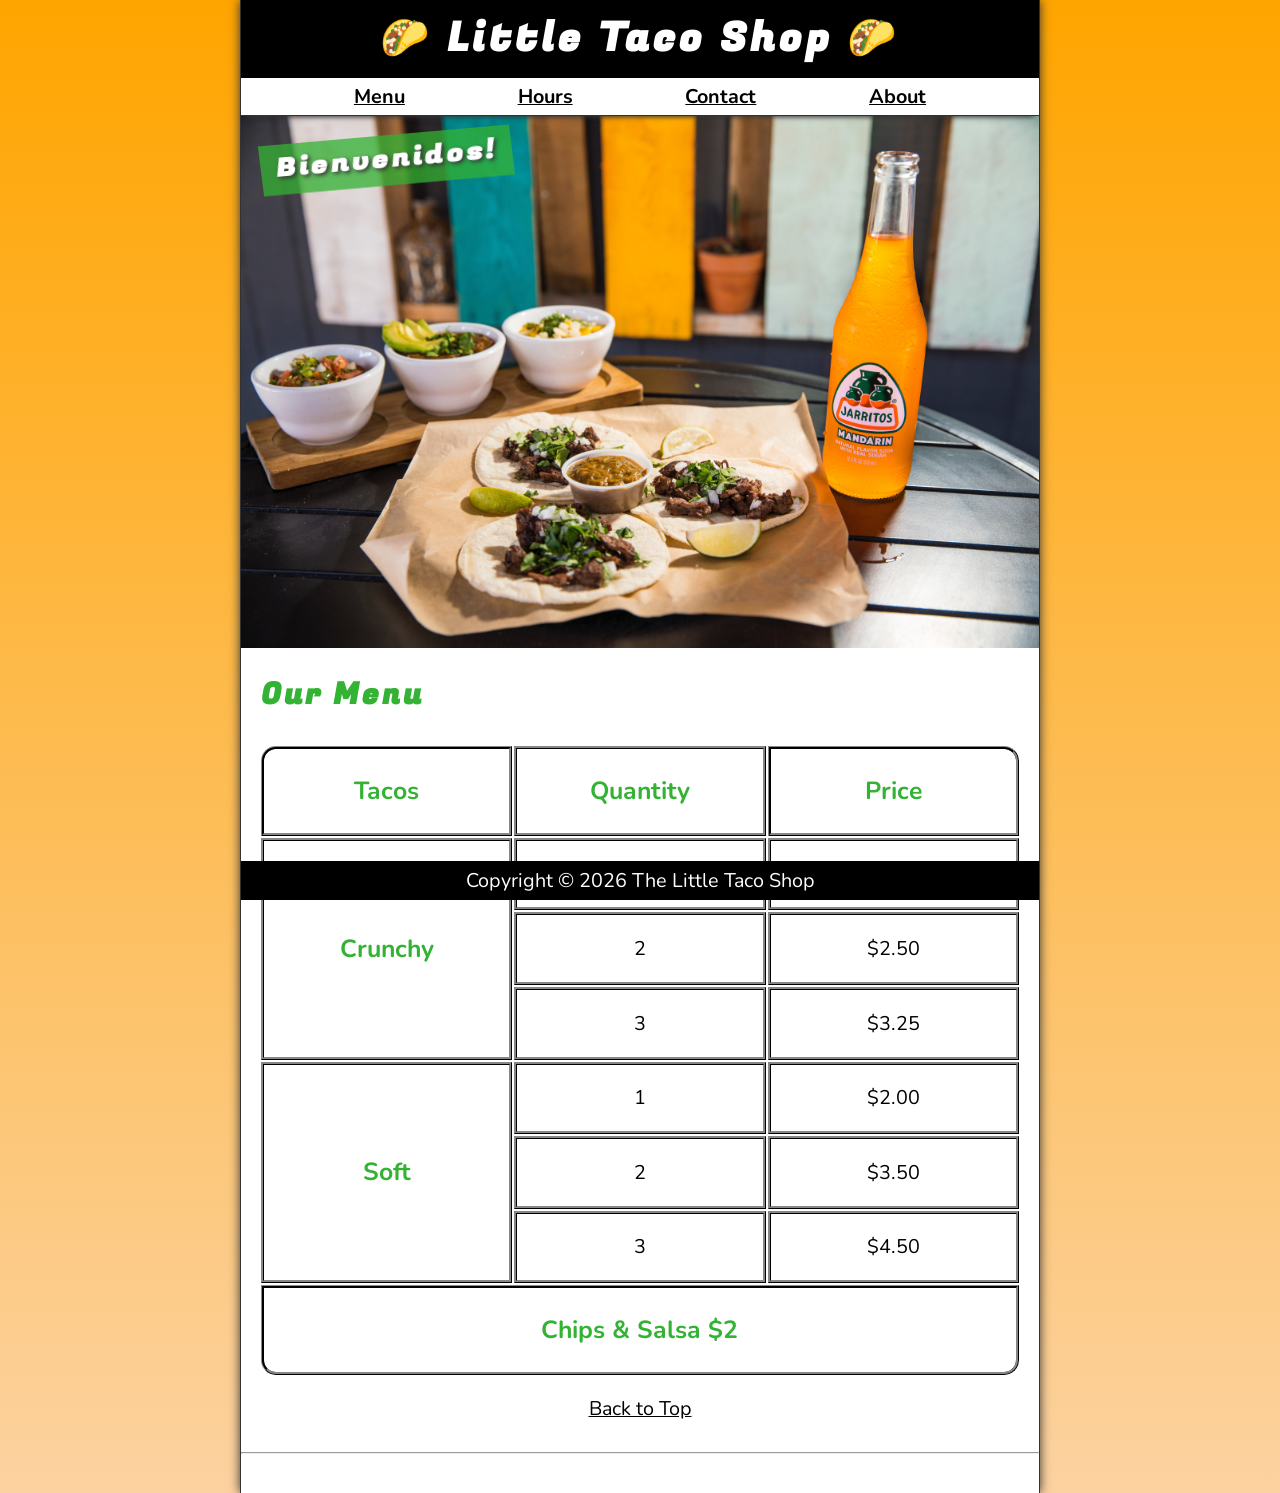
<file: index.html>
<!DOCTYPE html>
<html lang="en">

<head>
    <meta charset="UTF-8">
    <meta name="author" content="Eshika A">
    <meta name="viewport" content="width=device-width, initial-scale=1.0">
    <meta name="description" content="The official website for the Little Taco Shop">
    <title>Little Taco Shop</title>
    <link rel="shortcut icon" href="favicon.ico?v=1" type="image/x-icon">
    <link rel="stylesheet" href="css/style.css">
    <script src="js/main.js" defer></script>
</head>

<body>
    <header class="header">
        <h1 class="header__h1">Little Taco Shop</h1>
        <nav class="header__nav">
            <ul class="header__ul">
                <li><a href="#menu">Menu</a></li>
                <li><a href="hours.html">Hours</a></li>
                <li><a href="contact.html">Contact</a></li>
                <li><a href="about.html">About
                        <!-- <abbr title="Little Taco Shop">LTS</abbr> -->
                    </a></li>
            </ul>
        </nav>
    </header>
    <section class="hero">
        <h2 class="hero__h2">Bienvenidos!</h2>
        <figure>
            <img src="img/tacos_and_drink_1000x667.png" alt="Tacos and a Drink" width="1000" height="667">
            <!-- Takes figcaption offscreen but leave it available for accessibility/ screen readers -->
            <figcaption class="offscreen">Tacos and a Drink</figcaption>
        </figure>
    </section>
    <main class="main">
        <article id="menu" class="main__article menu">
            <h2 class="menu__h2">Our Menu</h2>
            <table class="menu__container">
                <caption class="offscreen">Our Tacos</caption>
                <thead>
                    <tr>
                        <th class="menu__header" scope="col">Tacos</th>
                        <th class="menu__header" scope="col">Quantity</th>
                        <th class="menu__header" scope="col">Price</th>
                    </tr>
                </thead>
                <tbody>
                    <tr>
                        <th class="menu__item menu__cr" scope="row" rowspan="3">Crunchy</th>
                        <td class="menu__item">1</td>
                        <td class="menu__item">$1.50</td>
                    </tr>
                    <tr>
                        <td class="menu__item">2</td>
                        <td class="menu__item">$2.50</td>
                    </tr>
                    <tr>
                        <td class="menu__item">3</td>
                        <td class="menu__item">$3.25</td>
                    </tr>
                    <tr>
                        <th class="menu__item menu__sf" rowspan="3" scope="row">Soft</th>
                        <td class="menu__item">1</td>
                        <td class="menu__item">$2.00</td>
                    </tr>
                    <tr>
                        <td class="menu__item">2</td>
                        <td class="menu__item">$3.50</td>
                    </tr>
                    <tr>
                        <td class="menu__item">3</td>
                        <td class="menu__item">$4.50</td>
                    </tr>
                </tbody>
                <tfoot>
                    <td class="menu__item menu__cs" colspan="3">Chips &amp; Salsa $2</td>
                </tfoot>
            </table>
            <p class="center">
                <a href="#">Back to Top</a>
            </p>
        </article>
    </main>
    <hr>
    <footer class="footer">
        <p>
            <span class="nowrap">Copyright &copy; <time id="year"></time></span>
            <span class="nowrap">The Little Taco Shop</span>
        </p>
    </footer>
</body>

</html>
</file>
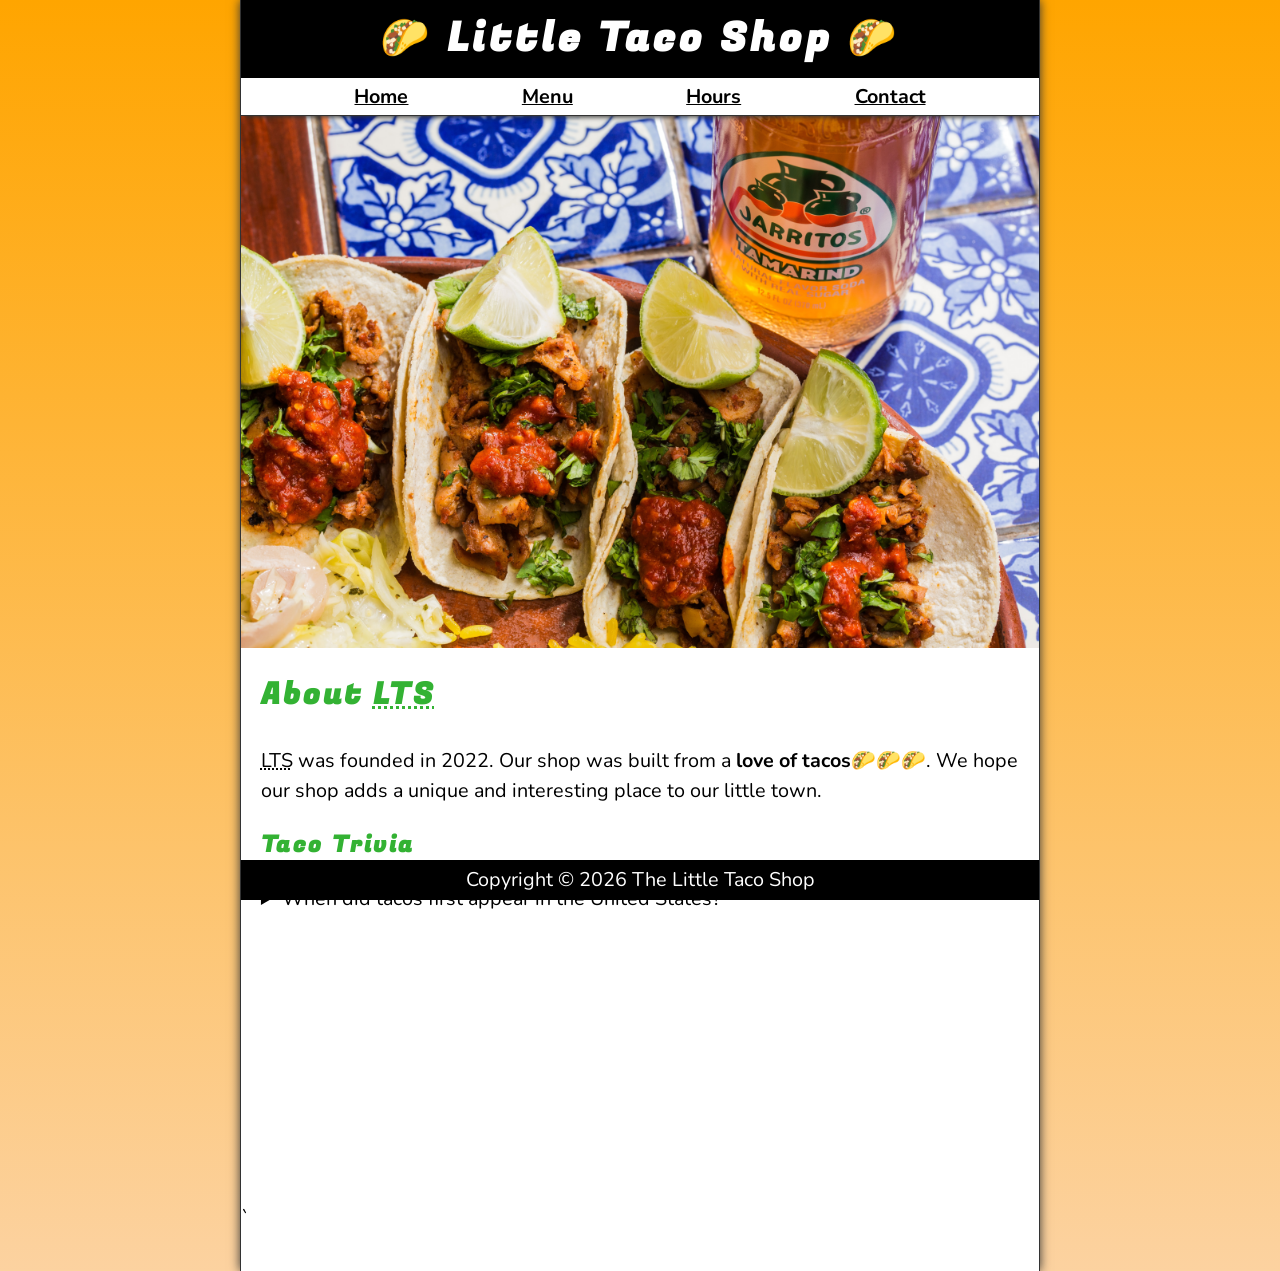
<file: about.html>
<!DOCTYPE html>
<html lang="en">

<head>
    <meta charset="UTF-8">
    <meta name="author" content="Eshika A">
    <meta name="viewport" content="width=device-width, initial-scale=1.0">
    <meta name="description" content="About The Little Taco Shop">
    <title>About LTS</title>
    <link rel="shortcut icon" href="favicon.ico?v=1" type="image/x-icon">
    <link rel="stylesheet" href="css/style.css">
    <script src="js/main.js" defer></script>
</head>

<body>
    <header class="header">
        <h1 class="header__h1">Little Taco Shop</h1>
        <nav class="header__nav">
            <ul class="header__ul">
                <li><a href="/">Home</a></li>
                <li><a href="/#menu">Menu</a></li>
                <li><a href="hours.html">Hours</a></li>
                <li><a href="contact.html">Contact</a></li>

            </ul>
        </nav>
    </header>
    <section class="hero">
        <figure>
            <img src="img/tacos_delicioso_1000x667.png" alt="Tacos Delicioso" title="Tacos Delicioso!" width="1000"
                height="667">
            <!-- Takes figcaption offscreen but leave it available for accessibility/ screen readers -->
            <figcaption class="offscreen">Try these delicious tacos</figcaption>
        </figure>
    </section>
    <main class="main">
        <article id="about" class="main__article about">
            <h2>About <abbr title="Little Taco Shop">LTS</abbr></h2>
            <p><abbr title="Little Taco Shop">LTS</abbr> was founded in <time datetime="2022">2022</time>. Our shop was
                built from a <strong>love
                    of
                    tacos</strong>🌮🌮🌮. We hope our shop adds a unique and interesting place to our little town.
            <aside class="about__trivia">
                <h3>Taco Trivia</h3>
                <details>
                    <summary>When did tacos first appear in the United States?</summary>
                    <p class="about__trivia-answer">The Taco was first introduced to the United States in <time
                            datetime="1905">1905</time>. Mexican
                        migrants were coming in
                        to work on railroads and other jobs and started to bring their delicious food with them. Tacos
                        were
                        essentially a street food at this time since they were highly portable and cheap.(Source:
                        <cite><a href="https://www.twistedtaco.com/the-history-of-the-taco">Twisted Tacos</a></cite>)
                    </p>
                </details>
            </aside>
        </article>
    </main>
    `<footer class="footer">
        <p>
            <span class="nowrap">Copyright &copy; <time id="year"></time></span>
            <span class="nowrap">The Little Taco Shop</span>
        </p>
    </footer>
</body>

</html>
</file>
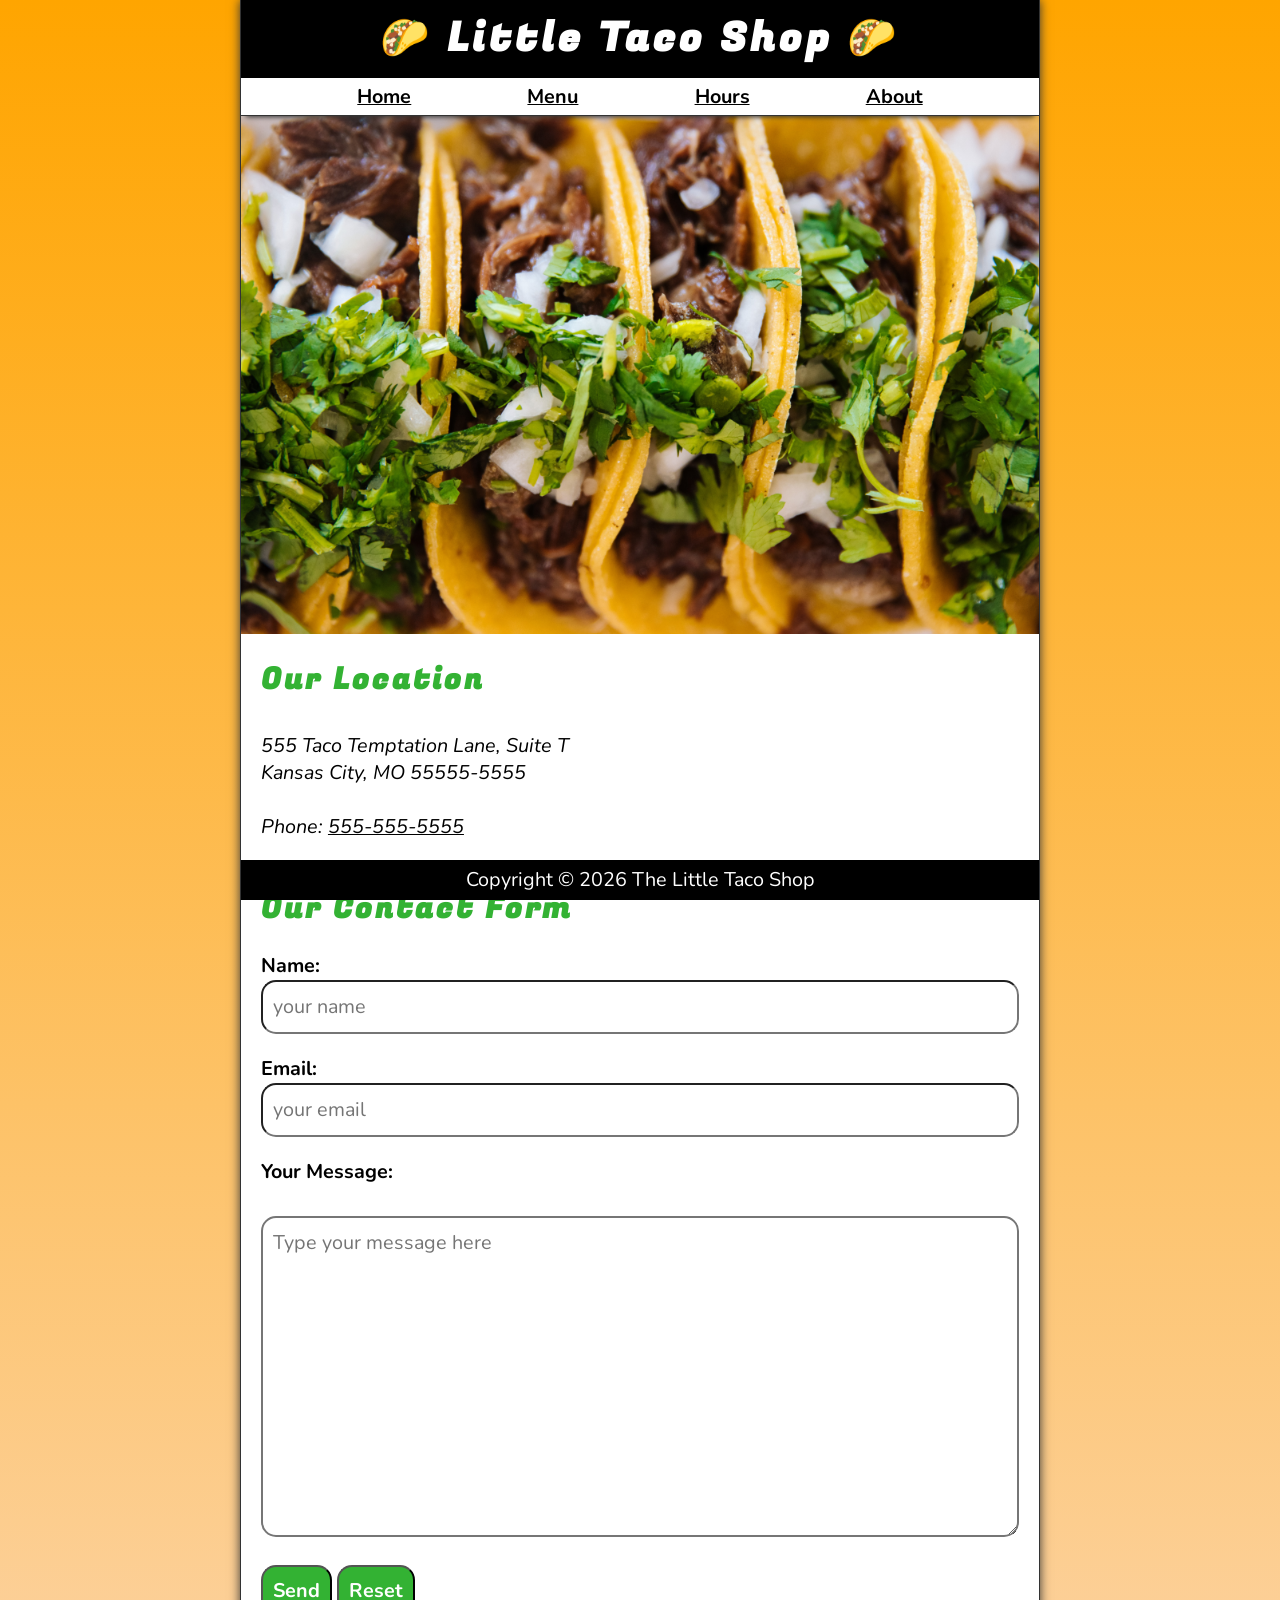
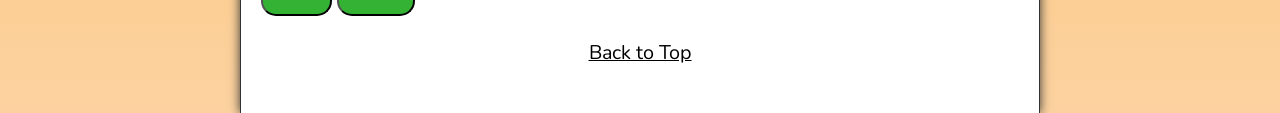
<file: contact.html>
<!DOCTYPE html>
<html lang="en">

<head>
    <meta charset="UTF-8">
    <meta name="author" content="Eshika A">
    <meta name="viewport" content="width=device-width, initial-scale=1.0">
    <meta name="description" content="Contact Information for the Little Taco Shop">
    <title>Contact Us - LTS</title>
    <link rel="shortcut icon" href="favicon.ico?v=1" type="image/x-icon">
    <link rel="stylesheet" href="css/style.css">
    <script src="js/main.js" defer></script>
</head>

<body>
    <header class="header">
        <h1 class="header__h1">Little Taco Shop</h1>
        <nav class="header__nav">
            <ul class="header__ul">
                <li><a href="/">Home</a></li>
                <li><a href="/#menu">Menu</a></li>
                <li><a href="hours.html">Hours</a></li>
                <li><a href="about.html">About</a></li>
            </ul>
        </nav>
    </header>

    <section class="hero">
        <figure>
            <img src="img/tacos_close_up_1000x649.png" alt="Tacos Close Up" width="1000" height="649"
                title="Tacos Close Up!">
            <figcaption class="offscreen">Little Taco Shop Tacos</figcaption>
        </figure>
    </section>

    <main class="main">
        <article class="main__article">
            <h2>Our Location</h2>
            <address>
                555 Taco Temptation Lane, Suite T<br>Kansas City, MO 55555-5555
                <br>
                <br>
                Phone: <a href="tel:+555-555-5555">555-555-5555</a>
            </address>
        </article>
        <hr>
        <article class="main__article contact">
            <h2 class="contact__h2">
                Our Contact Form
            </h2>
            <form action="https://httpbin.org/get" method="get" class="contact__form">
                <fieldset class="contact__fieldset">
                    <legend class="offscreen">Send Us A Message</legend>
                    <p class="contact__p">
                        <label class="contact__label" for="name">Name:</label>
                        <input class="contact__input" type="text" name="name" id="name" placeholder="your name"
                            required>
                    </p>
                    <p class="contact__p">
                        <label class="contact__label" for="email">Email:</label>
                        <input class="contact__input" type="email" name="email" id="email" placeholder="your email"
                            required>
                    </p>
                    <p class="contact__p">
                        <label class="contact__label" for="message">Your Message:</label><br>
                        <textarea class="contact__textarea" name="message" id="message"
                            placeholder="Type your message here" rows="10" cols="30"></textarea>
                    </p>
                </fieldset>
                <button class="contact__button" type="submit">Send</button>
                <button class="contact__button" type="reset">Reset</button>
            </form>
        </article>
        <p class="center">
            <a href="#">Back to Top</a>
        </p>
    </main>
    <footer class="footer">
        <p>
            <span class="nowrap">Copyright &copy; <time id="year"></time></span>
            <span class="nowrap">The Little Taco Shop</span>
        </p>
    </footer>
</body>

</html>
</file>
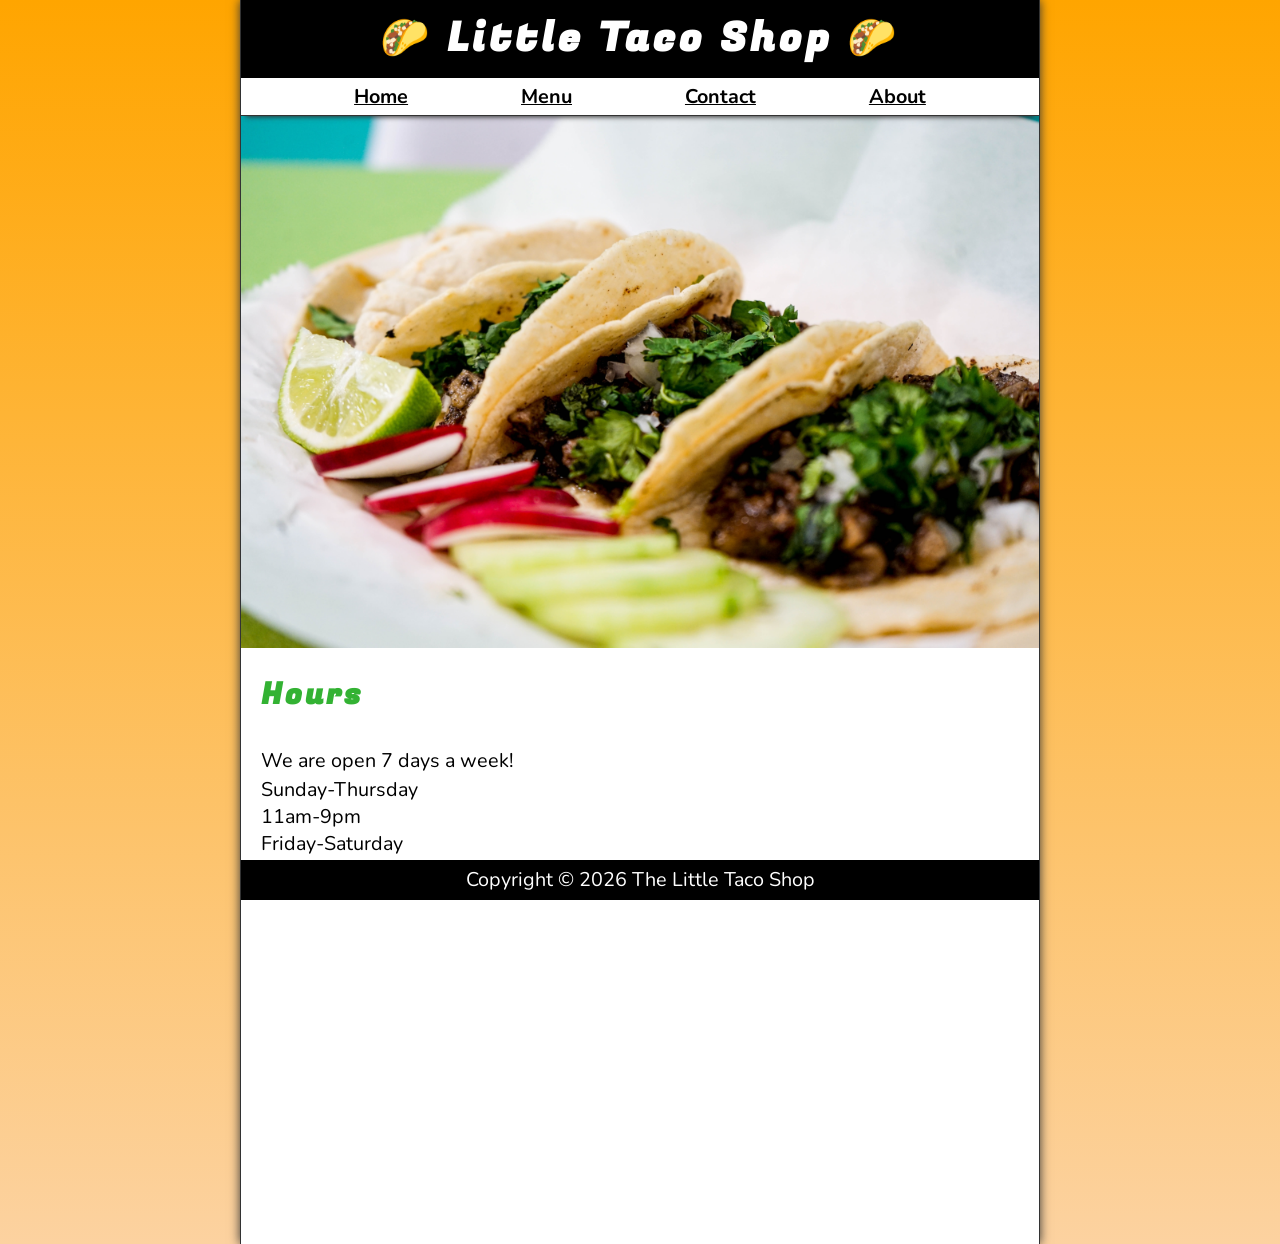
<file: hours.html>
<!DOCTYPE html>
<html lang="en">

<head>
    <meta charset="UTF-8">
    <meta name="viewport" content="width=device-width, initial-scale=1.0">
    <meta name="author" content="Eshika A">
    <meta name="description" content="Store Hours for the Little Taco Shop">
    <title>LTS Hours</title>
    <link rel="shortcut icon" href="favicon.ico?v=1" type="image/x-icon">
    <link rel="stylesheet" href="css/style.css">
    <script src="js/main.js" defer></script>
</head>

<body>
    <header class="header">
        <h1 class="header__h1">Little Taco Shop</h1>
        <nav class="header__nav">
            <ul class="header__ul">
                <li><a href="/">Home</a></li>
                <li><a href="/#menu">Menu</a></li>
                <li><a href="contact.html">Contact</a></li>
                <li><a href="about.html">About</a></li>

            </ul>
        </nav>
    </header>

    <section class="hero">
        <figure>
            <img src="img/tacos_tray_1000x667.png" alt="tacos in a tray" title="We love trays of tacos!" width="1000"
                height="667">
            <figcaption class="offscreen">A Tray of Tasty Tacos</figcaption>
        </figure>
    </section>

    <main class="main">
        <article class="main__article">
            <h2>Hours</h2>
            <p>We are open 7 days a week!</p>
            <dl>
                <dt>Sunday-Thursday</dt>
                <dd>11am-9pm</dd>
                <dt>Friday-Saturday</dt>
                <dd>11am-11pm</dd>
            </dl>
        </article>
    </main>
    <footer class="footer">
        <p>
            <span class="nowrap">Copyright &copy; <time id="year"></time></span>
            <span class="nowrap">The Little Taco Shop</span>
        </p>
    </footer>
</body>

</html>
</file>
<file: css/style.css>
@import url('https://fonts.googleapis.com/css2?family=Fugaz+One&family=Nunito&display=swap');

/* || RESET */
*,
*::after,
*::before {
    margin: 0;
    padding: 0;
    box-sizing: border-box;
}

img {
    display: block;
    max-width: 100%;
    height: auto;
}

input,
button,
textarea {
    font: inherit;
}


/* || VARIABLES */

:root {
    /* FONTS */
    --FF: "Nunito", sans-serif;
    --FF-HEADINGS: "Fugaz One", cursive;
    --FS: clamp(1rem, 2.2vh, 1.5rem);

    /* COLORS */
    --BGCOLOR-FADE: rgb(252, 210, 160);
    --BGCOLOR: orange;
    --BGIMAGE: linear-gradient(to bottom, var(--BGCOLOR), var(--BGCOLOR-FADE));
    --BODY-BGCOLOR: #FFF;
    --BORDER-COLOR: #333;
    --BUTTON-COLOR:#fff;
    --FONT-COLOR: #000;
    --HEADER-BGCOLOR: #000;
    --HEADER-COLOR: #FFF;
    --HERO-BGCOLOR: rgba(51, 178, 51, 0.75);
    --HERO-COLOR: #fff;
    --HIGHLIGHT-COLOR: rgb(51, 178, 51);
    --LINK-ACTIVE: orange;
    --LINK-COLOR: #000;
    --LINK-HOVER: hsla(0, 0%, 0%, 0.6);
    --NAV-BGCOLOR: #FFF;

    /* BORDERS */
    --BORDERS: 1px solid var(--BORDER-COLOR);
    --BORDER-RADIUS: 15px;

    /* STANDARD PADDING */
    --PADDING-TB: 0.25em;
    --PADDING-SIDE: 2.5%;

    /* STANDARD MARGIN */
    --MARGIN: clamp(1em, 2.5vh, 1.5em) 0;
}

@media (prefers-color-scheme:dark) {
    :root {
        --BGCOLOR-FADE: gray;
        --BGCOLOR: #000;
        --BODY-BGCOLOR: #333;
        --BORDER-COLOR:whitesmoke;
        --BUTTON-COLOR: #000;
        --FONT-COLOR:whitesmoke;
        --HEADER-COLOR: whitesmoke;
        --HERO-COLOR: #333;
        --HIGHLIGHT-COLOR: whitesmoke;
        --LINK-ACTIVE:rgb(252,200,103);
        --LINK-COLOR:whitesmoke;
        --LINK-HOVER:orange;
        --NAV-BGCOLOR: rgb(20,20,20);
    }
}

/* || UTILITY CLASSES */
.offscreen {
    left: -10000px;
    position: absolute;
}

.nowrap {
    white-space: nowrap;
}

.center {
    text-align: center;
}

/* ||GENERAL STYLES */
html {
    scroll-behavior: smooth;
    font-size: var(--FS);
    font-family: var(--FF);
    background-color: var(--BGCOLOR);
    background-image: var(--BGIMAGE);
}

body {
    background-color: var(--BODY-BGCOLOR);
    color: var(--FONT-COLOR);
    min-height: 100vh;
    max-width: 800px;
    margin: 0 auto;
    border-left: var(--BORDERS);
    border-right: var(--BORDERS);
    box-shadow: 0 0 10px var(--BORDER-COLOR);
}

h1,
h2,
h3 {
    font-family: var(--FF-HEADINGS);
    letter-spacing: 0.1em;
}

h2,
h3 {
    margin-bottom: 1em;
    color: var(--HIGHLIGHT-COLOR);
}

p {
    line-height: 1.5;
}

a:any-link {
    color: var(--LINK-COLOR);
}

a:focus-visible,
a:hover {
    color: var(--LINK-HOVER);
}

a:active {
    color: var(--LINK-ACTIVE);
}

/* || HEADER */
.header {
    position: sticky;
    top: 0;
    z-index: 1;
}

.header__h1 {
    text-align: center;
    background-color: var(--HEADER-BGCOLOR);
    color: var(--HEADER-COLOR);
    padding: var(--PADDING-TB) var(--PADDING-SIDE);
}

.header__nav {
    background-color: var(--NAV-BGCOLOR);
    border-bottom: var(--BORDERS);
    font-weight: bold;
    box-shadow: 0 6px 5px -5px var(--BORDER-COLOR);
}

.header__ul {
    padding: var(--PADDING-TB) var(--PADDING-SIDE);
    list-style-type: none;
    display: flex;
    justify-content: space-evenly;
    gap: 1rem;
}

.hero {
    position: relative;
}

.hero__h2 {
    background-color: var(--HERO-BGCOLOR);
    color: var(--HERO-COLOR);
    padding: 0.25em 0.5em;
    text-shadow: 2px 2px 5px var(--BORDER-COLOR);
    position: absolute;
    left: 20px;
    top: -100px;
    animation: showWelcome 0.5 ease-in-out 1s forwards;
}

@keyframes showWelcome {
    0% {
        top: -20px;
        transform: skew(0deg, -5deg) scaleY(0);
    }

    80% {
        top: 30px;
        transform: skew(10deg, -5deg) scaleY(1.2);
    }

    100% {
        top: 20px;
        transform: skew(-10deg, -5deg) scaleY(1);
    }
}


/* || FOOTER */

.footer {
    position: sticky;
    bottom: 0;
    background-color: var(--HEADER-BGCOLOR);
    color: var(--HEADER-COLOR);
    padding: var(--PADDING-TB) var(--PADDING-SIDE);
    text-align: center;
}

/* || MAIN */

.main {
    padding: var(--PADDING-TB) var(--PADDING-SIDE);
}

.main__article {
    scroll-margin-top: 6.5rem;
    margin: var(--MARGIN);
}

.main__article:first-child {
    margin-top: 1em;
}

.main__article:last-child {
    min-height: calc(100vh - 20rem);
}


/* || ABOUT */

.about__trivia {
    margin: var(--MARGIN);
}

.about__trivia-answer {
    margin-top: 1em;
}

/* || CONTACT */

.contact__h2 {
    margin: 0;
}

.contact__fieldset {
    border: none;
}

.contact__p {
    margin: 1em 0;
}

.contact__label {
    display: block;
    font-weight: bold;
}

.contact__input,
.contact__textarea {
    padding: 0.5em;
    border-radius: var(--BORDER-RADIUS);
    border-width: 2px;
    width: 100%;
}

.contact__button {
    padding: 0.5em;
    border-radius: var(--BORDER-RADIUS);
    background-color: var(--HIGHLIGHT-COLOR);
    color: var(--BUTTON-COLOR);
    font-weight: bold;
}

/* || MENU */

thead,
tbody,
tfoot,
tr {
    /* handles working with multiple hierarchy to be used in grids*/
    /* https://caniuse.com/?search=display%3Acontents */
    /* https://developer.mozilla.org/en-US/docs/Web/CSS/CSS_grid_layout/Grid_layout_and_accessibility#grid_and_the_danger_of_markup_flattening */
    display: contents;
}

.menu__container {
    display: grid;
    grid-template-columns: repeat(3, 1fr);
    grid-template-areas:
        "hd1 hd2 hd3"
        "cr cr1 cr1p"
        "cr cr2 cr2p"
        "cr cr3 cr3p"
        "sf sf1 sf1p"
        "sf sf2 sf2p"
        "sf sf3 sf3p"
        "cs cs cs";

    gap: 0.1em;
    margin-bottom: 1em;
}

.menu__cr {
    grid-area: cr;
}

.menu__sf {
    grid-area: sf;
}

.menu__cs {
    grid-area: cs;
}

.menu__cr,
.menu__sf,
.menu__cs,
.menu__header {
    color: var(--HIGHLIGHT-COLOR);
    font-weight: bold;
    height: 100%;
    display: grid;
    place-content: center;
}

.menu__header,
.menu__item {
    width: 100%;
    padding: 1em;
    border: medium ridge var(--BORDER-COLOR);
}

.menu__item {
    display: grid;
    place-content: center;
}

thead th:first-child {
    border-top-left-radius: var(--BORDER-RADIUS);
}

thead th:last-child {
    border-top-right-radius: var(--BORDER-RADIUS);
}

tfoot td {
    border-bottom-left-radius: var(--BORDER-RADIUS);
    border-bottom-right-radius: var(--BORDER-RADIUS);
}

@media screen and (min-width:576px) {
    .header__h1::before {
        content: '🌮 ';
    }

    .header__h1::after {
        content: ' 🌮';
    }

    .menu__header,
    .menu__cr,
    .menu__cs,
    .menu__sf {
        font-size: 125%;
    }
}
</file>
